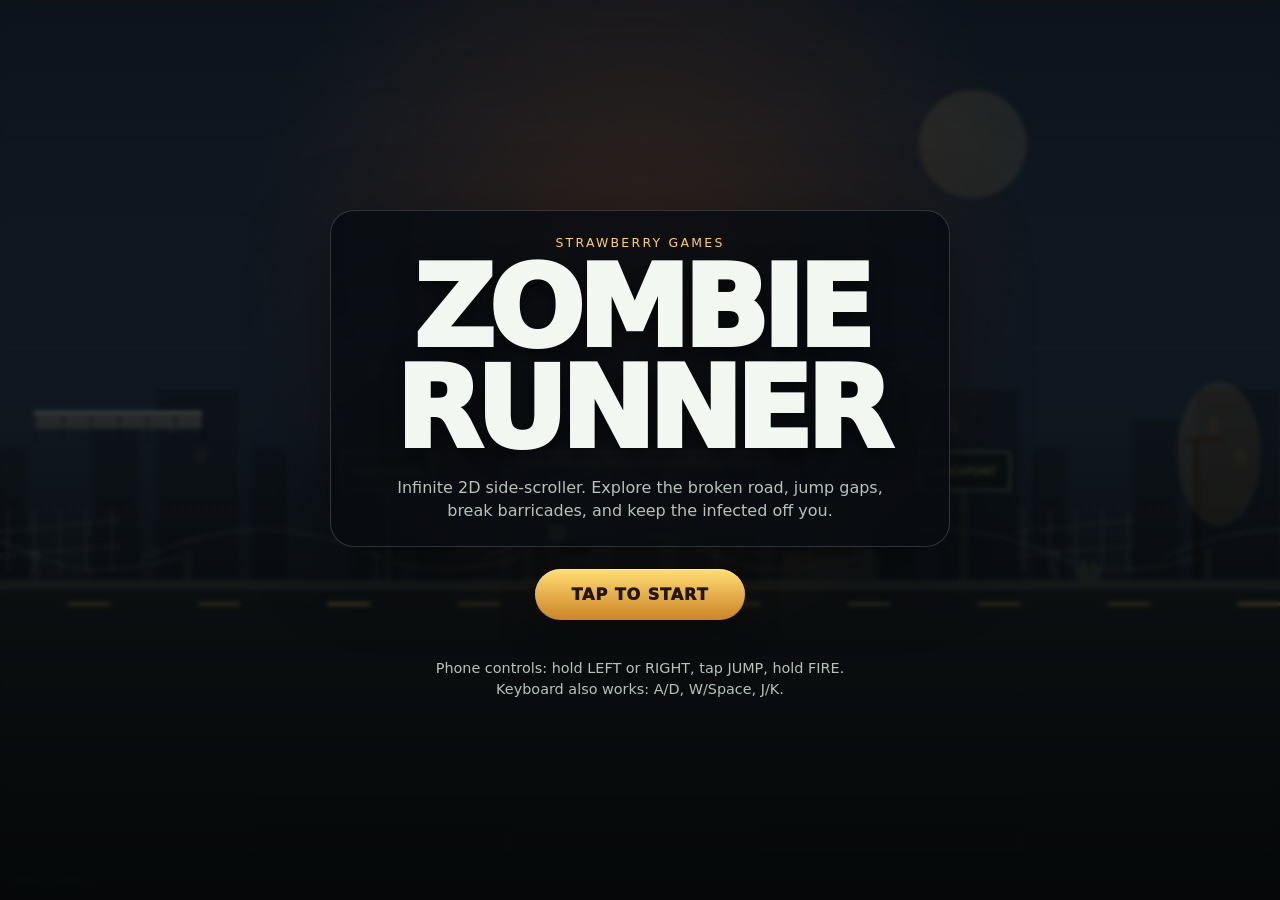
<file: index.html>
<!doctype html>
<html lang="en">
<head>
  <meta charset="utf-8" />
  <meta name="viewport" content="width=device-width, initial-scale=1, viewport-fit=cover, user-scalable=no" />
  <meta name="theme-color" content="#101926" />
  <title>Zombie Runner Sideworld</title>
  <link rel="stylesheet" href="styles.css?v=side2d-001" />
</head>
<body>
  <div id="game-shell">
    <canvas id="game-canvas"></canvas>

    <section id="start-screen" class="panel visible">
      <div class="title-stack">
        <p class="eyebrow">Strawberry Games</p>
        <h1>Zombie Runner</h1>
        <p class="subtitle">Infinite 2D side-scroller. Explore the broken road, jump gaps, break barricades, and keep the infected off you.</p>
      </div>
      <button id="start-button" class="primary-button">Tap to Start</button>
      <p class="hint">Phone controls: hold LEFT or RIGHT, tap JUMP, hold FIRE. Keyboard also works: A/D, W/Space, J/K.</p>
    </section>

    <section id="game-over-screen" class="panel">
      <div class="title-stack">
        <p class="eyebrow danger">Overrun</p>
        <h2 id="final-round">0m explored</h2>
        <p id="final-score">0 infected dropped</p>
      </div>
      <button id="restart-button" class="primary-button">Run Again</button>
    </section>

    <div id="hud" class="hud hidden">
      <div class="hud-row top">
        <div class="stat-card"><span>Distance</span><strong id="round-value">0m</strong></div>
        <div class="stat-card"><span>Kills</span><strong id="score-value">0</strong></div>
        <div class="stat-card"><span>Threats</span><strong id="active-value">0</strong></div>
      </div>
      <div class="hud-row bottom">
        <div class="health-bar"><span id="health-fill"></span><em id="health-text">100</em></div>
        <div class="ammo-card"><strong id="ammo-value">READY</strong><span id="tool-state">SIDE2D</span></div>
      </div>
      <div id="round-banner">INFINITE ROAD</div>
    </div>

    <div id="touch-layer" class="hidden">
      <div class="movement-cluster" aria-label="movement controls">
        <button id="left-button" class="touch-button move">LEFT</button>
        <button id="right-button" class="touch-button move">RIGHT</button>
      </div>
      <div class="action-cluster" aria-label="action controls">
        <button id="jump-button" class="touch-button jump">JUMP</button>
        <button id="fire-button" class="touch-button fire">FIRE</button>
      </div>
    </div>
  </div>

  <script src="src/side2d001.js?v=side2d-001" defer></script>
</body>
</html>
</file>
<file: styles.css>
:root {
  --safe-top: env(safe-area-inset-top, 0px);
  --safe-right: env(safe-area-inset-right, 0px);
  --safe-bottom: env(safe-area-inset-bottom, 0px);
  --safe-left: env(safe-area-inset-left, 0px);
  --panel-bg: rgba(9, 13, 17, 0.84);
  --panel-line: rgba(255, 255, 255, 0.16);
  --hud-bg: rgba(0, 0, 0, 0.38);
  --text: #f3f7f2;
  --muted: #b8c2ba;
  --warning: #ffd166;
  --danger: #ff5353;
}

* {
  box-sizing: border-box;
  -webkit-tap-highlight-color: transparent;
}

html,
body {
  margin: 0;
  width: 100%;
  height: 100%;
  overflow: hidden;
  touch-action: none;
  overscroll-behavior: none;
  background: #101926;
  color: var(--text);
  font-family: Inter, ui-sans-serif, system-ui, -apple-system, BlinkMacSystemFont, "Segoe UI", sans-serif;
}

button {
  font: inherit;
  color: inherit;
  border: 0;
}

#game-shell,
#game-canvas {
  position: fixed;
  inset: 0;
  width: 100%;
  height: 100%;
}

#game-canvas {
  display: block;
  background: #101926;
}

.hidden {
  display: none !important;
}

.panel {
  position: fixed;
  inset: 0;
  z-index: 30;
  display: none;
  align-items: center;
  justify-content: center;
  flex-direction: column;
  gap: 22px;
  padding: calc(42px + var(--safe-top)) calc(24px + var(--safe-right)) calc(32px + var(--safe-bottom)) calc(24px + var(--safe-left));
  text-align: center;
  background:
    radial-gradient(circle at 50% 28%, rgba(117, 60, 25, 0.32), transparent 44%),
    linear-gradient(180deg, rgba(8, 12, 15, 0.42), rgba(3, 5, 6, 0.88));
  backdrop-filter: blur(2px);
}

.panel.visible {
  display: flex;
}

.title-stack {
  max-width: 620px;
  padding: 24px;
  border: 1px solid var(--panel-line);
  border-radius: 24px;
  background: var(--panel-bg);
  box-shadow: 0 20px 80px rgba(0, 0, 0, 0.45);
}

.eyebrow {
  margin: 0 0 8px;
  font-size: 0.78rem;
  letter-spacing: 0.18em;
  text-transform: uppercase;
  color: var(--warning);
}

.eyebrow.danger {
  color: var(--danger);
}

h1,
h2 {
  margin: 0;
  font-weight: 950;
  letter-spacing: -0.055em;
  line-height: 0.9;
  text-transform: uppercase;
  text-shadow: 0 8px 22px rgba(0, 0, 0, 0.55);
}

h1 {
  font-size: clamp(3.2rem, 16vw, 7rem);
}

h2 {
  font-size: clamp(2.2rem, 12vw, 5.6rem);
}

.subtitle,
.hint,
#final-score {
  margin: 16px auto 0;
  max-width: 520px;
  color: var(--muted);
  line-height: 1.45;
}

.hint {
  max-width: 460px;
  font-size: 0.9rem;
}

.primary-button {
  min-width: 210px;
  padding: 16px 24px;
  border-radius: 999px;
  background: linear-gradient(180deg, #ffdd73, #cc8426);
  color: #22160a;
  font-weight: 950;
  text-transform: uppercase;
  letter-spacing: 0.06em;
  box-shadow: 0 14px 36px rgba(0, 0, 0, 0.35), inset 0 1px 0 rgba(255, 255, 255, 0.36);
}

.primary-button:active,
.touch-button:active {
  transform: translateY(2px) scale(0.98);
}

.hud {
  position: fixed;
  inset: 0;
  z-index: 10;
  pointer-events: none;
}

.hud-row {
  position: absolute;
  left: calc(12px + var(--safe-left));
  right: calc(12px + var(--safe-right));
  display: flex;
  align-items: center;
  gap: 8px;
}

.hud-row.top {
  top: calc(12px + var(--safe-top));
  justify-content: space-between;
}

.hud-row.bottom {
  bottom: calc(150px + var(--safe-bottom));
  justify-content: space-between;
  align-items: flex-end;
}

.stat-card,
.ammo-card,
.health-bar {
  min-height: 44px;
  border: 1px solid rgba(255, 255, 255, 0.13);
  border-radius: 16px;
  background: var(--hud-bg);
  box-shadow: 0 8px 28px rgba(0, 0, 0, 0.28);
  backdrop-filter: blur(2px);
}

.stat-card {
  min-width: 88px;
  padding: 8px 12px;
}

.stat-card span,
.ammo-card span {
  display: block;
  font-size: 0.66rem;
  color: #cbd2c7;
  letter-spacing: 0.08em;
  text-transform: uppercase;
}

.stat-card strong {
  display: block;
  margin-top: 1px;
  font-size: 1.15rem;
}

.ammo-card {
  min-width: 112px;
  padding: 8px 12px;
  text-align: right;
}

.ammo-card strong {
  display: block;
  font-size: 0.95rem;
}

.health-bar {
  position: relative;
  overflow: hidden;
  flex: 1;
  min-width: 120px;
  max-width: 320px;
}

.health-bar span {
  position: absolute;
  inset: 0 auto 0 0;
  width: 100%;
  background: linear-gradient(90deg, #baff7a, #f6e85f, #ff705a);
  transition: width 120ms linear;
}

.health-bar em {
  position: absolute;
  inset: 0;
  display: grid;
  place-items: center;
  font-style: normal;
  font-weight: 950;
  text-shadow: 0 2px 5px rgba(0, 0, 0, 0.65);
}

#round-banner {
  position: fixed;
  left: 50%;
  top: calc(70px + var(--safe-top));
  transform: translateX(-50%);
  min-width: 190px;
  padding: 9px 14px;
  border: 1px solid rgba(255, 210, 120, 0.18);
  border-radius: 999px;
  text-align: center;
  font-size: 0.72rem;
  font-weight: 900;
  letter-spacing: 0.12em;
  text-transform: uppercase;
  background: rgba(0, 0, 0, 0.26);
  opacity: 0.74;
}

#touch-layer {
  position: fixed;
  inset: 0;
  z-index: 20;
  pointer-events: none;
  touch-action: none;
}

.movement-cluster,
.action-cluster {
  position: absolute;
  bottom: calc(24px + var(--safe-bottom));
  display: flex;
  gap: 12px;
  pointer-events: auto;
}

.movement-cluster {
  left: calc(18px + var(--safe-left));
}

.action-cluster {
  right: calc(18px + var(--safe-right));
  align-items: flex-end;
}

.touch-button {
  width: 88px;
  height: 76px;
  border: 1px solid rgba(255, 255, 255, 0.2);
  border-radius: 22px;
  background: rgba(14, 16, 18, 0.56);
  color: rgba(255, 255, 255, 0.92);
  box-shadow: 0 10px 30px rgba(0, 0, 0, 0.38), inset 0 1px 0 rgba(255, 255, 255, 0.12);
  font-size: 0.78rem;
  font-weight: 950;
  letter-spacing: 0.05em;
  text-transform: uppercase;
  user-select: none;
}

.touch-button.move {
  background: rgba(25, 31, 36, 0.62);
}

.touch-button.jump {
  width: 84px;
  height: 84px;
  border-radius: 50%;
  background: radial-gradient(circle at 36% 28%, rgba(194, 231, 255, 0.62), rgba(34, 83, 111, 0.78));
}

.touch-button.fire {
  width: 106px;
  height: 106px;
  border-radius: 50%;
  background: radial-gradient(circle at 38% 30%, rgba(255, 228, 180, 0.72), rgba(174, 36, 20, 0.82));
}

@media (orientation: landscape) {
  .hud-row.bottom {
    bottom: calc(18px + var(--safe-bottom));
    left: calc(210px + var(--safe-left));
    right: calc(250px + var(--safe-right));
  }

  .touch-button {
    width: 76px;
    height: 66px;
    border-radius: 18px;
  }

  .touch-button.jump {
    width: 72px;
    height: 72px;
  }

  .touch-button.fire {
    width: 88px;
    height: 88px;
  }
}

@media (max-width: 420px) {
  .hud-row.top {
    gap: 6px;
  }

  .stat-card {
    min-width: 74px;
    padding: 7px 9px;
  }

  .stat-card strong {
    font-size: 1rem;
  }

  .touch-button {
    width: 76px;
    height: 68px;
  }

  .touch-button.jump {
    width: 76px;
    height: 76px;
  }

  .touch-button.fire {
    width: 94px;
    height: 94px;
  }

  .movement-cluster,
  .action-cluster {
    gap: 8px;
  }
}
</file>
